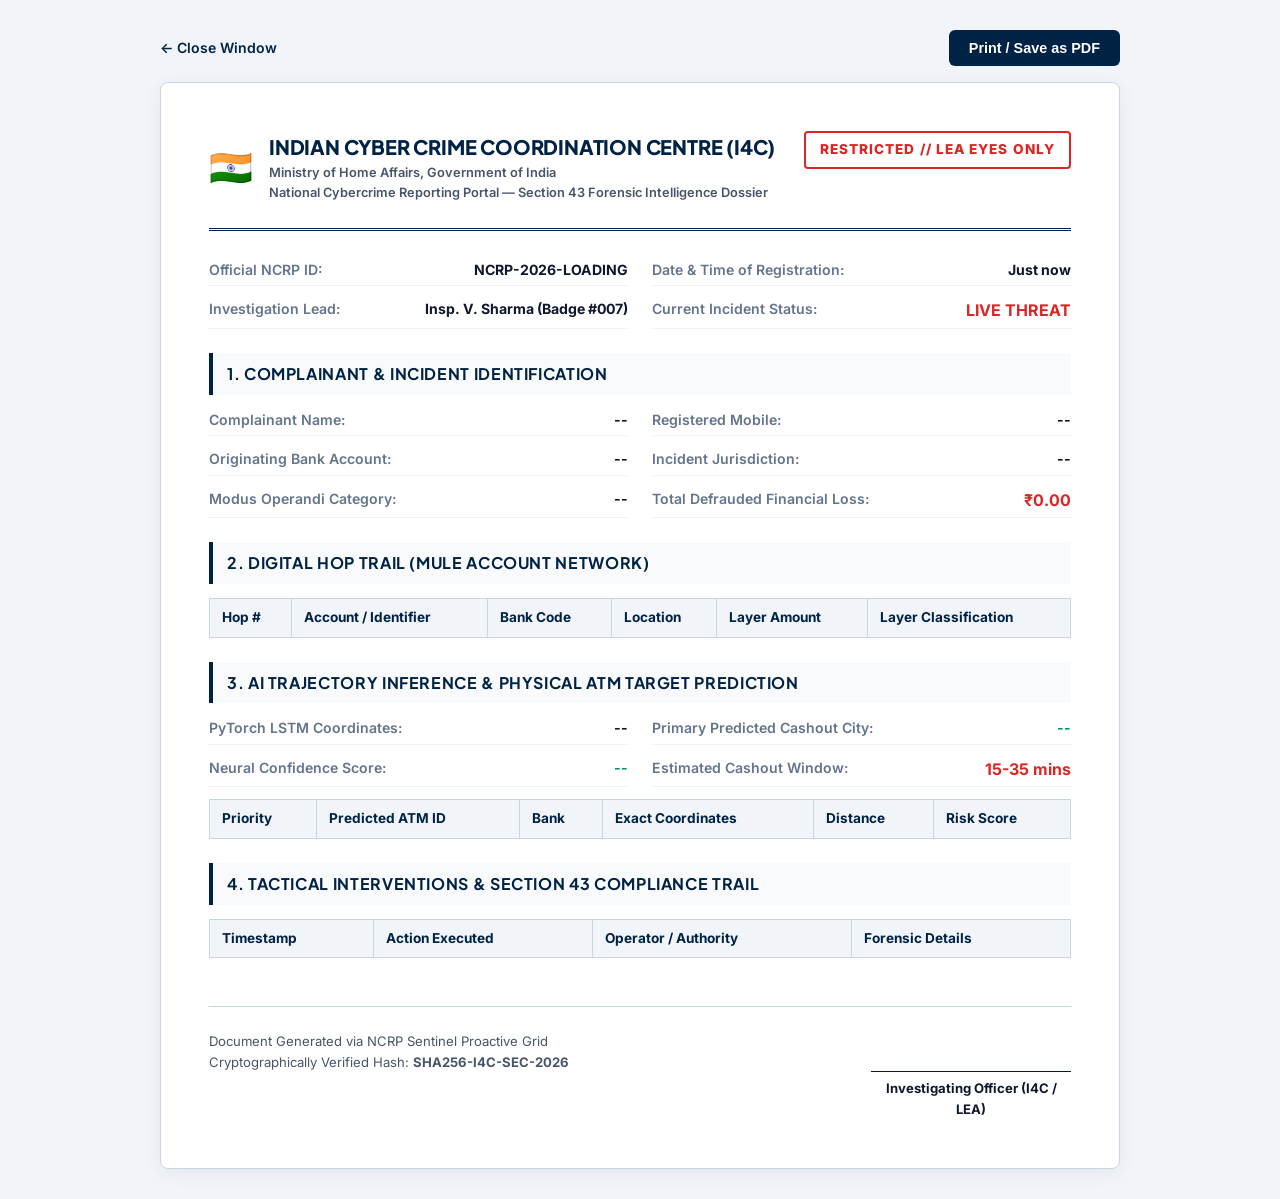
<file: admin_app/static/dossier.html>
<!DOCTYPE html>
<html lang="en">
<head>
  <meta charset="UTF-8">
  <meta name="viewport" content="width=device-width, initial-scale=1.0">
  <title>NCRP Forensic Case Intelligence Dossier — Section 43 Report</title>
  
  <link rel="preconnect" href="https://fonts.googleapis.com">
  <link rel="preconnect" href="https://fonts.gstatic.com" crossorigin>
  <link href="https://fonts.googleapis.com/css2?family=Inter:wght@400;500;600;700&family=Plus+Jakarta+Sans:wght@600;700;800&display=swap" rel="stylesheet">
  
  <style>
    * { box-sizing: border-box; margin: 0; padding: 0; }
    body {
      background: #f1f5f9;
      color: #0f172a;
      font-family: 'Inter', sans-serif;
      padding: 30px 16px;
      line-height: 1.6;
    }
    .dossier-wrapper {
      max-width: 960px;
      margin: 0 auto;
      background: #ffffff;
      border: 1px solid #cbd5e1;
      border-radius: 8px;
      padding: 48px;
      box-shadow: 0 4px 20px rgba(0,0,0,0.06);
    }
    .dossier-header {
      border-bottom: 3px double #002244;
      padding-bottom: 24px;
      margin-bottom: 28px;
      display: flex;
      justify-content: space-between;
      align-items: flex-start;
    }
    .gov-seal-box {
      display: flex;
      gap: 16px;
      align-items: center;
    }
    .seal-emblem {
      font-size: 2.2rem;
    }
    .gov-title-text h1 {
      font-family: 'Plus Jakarta Sans', sans-serif;
      font-size: 1.25rem;
      font-weight: 800;
      color: #002244;
      letter-spacing: -0.01em;
      text-transform: uppercase;
    }
    .gov-title-text p {
      font-size: 0.8rem;
      color: #475569;
      font-weight: 600;
    }
    .confidential-stamp {
      border: 2px solid #dc2626;
      color: #dc2626;
      font-weight: 800;
      font-size: 0.85rem;
      padding: 6px 14px;
      border-radius: 4px;
      letter-spacing: 0.08em;
      text-transform: uppercase;
    }
    .section-title {
      font-family: 'Plus Jakarta Sans', sans-serif;
      font-size: 1rem;
      font-weight: 700;
      color: #002244;
      background: #f8fafc;
      border-left: 4px solid #002244;
      padding: 8px 14px;
      margin: 24px 0 14px 0;
      text-transform: uppercase;
      letter-spacing: 0.04em;
    }
    .info-grid {
      display: grid;
      grid-template-columns: repeat(2, 1fr);
      gap: 12px 24px;
      font-size: 0.88rem;
    }
    .info-row {
      display: flex;
      justify-content: space-between;
      border-bottom: 1px dotted #e2e8f0;
      padding-bottom: 4px;
    }
    .info-row .label {
      color: #64748b;
      font-weight: 600;
    }
    .info-row .val {
      color: #0f172a;
      font-weight: 700;
      text-align: right;
    }
    .val.highlight {
      color: #dc2626;
      font-size: 1rem;
    }
    .val.green {
      color: #059669;
    }
    .dossier-table {
      width: 100%;
      border-collapse: collapse;
      margin: 14px 0;
      font-size: 0.85rem;
    }
    .dossier-table th, .dossier-table td {
      border: 1px solid #cbd5e1;
      padding: 8px 12px;
      text-align: left;
    }
    .dossier-table th {
      background: #f1f5f9;
      font-weight: 700;
      color: #002244;
    }
    .signature-block {
      margin-top: 48px;
      padding-top: 24px;
      border-top: 1px solid #cbd5e1;
      display: flex;
      justify-content: space-between;
      font-size: 0.82rem;
      color: #475569;
    }
    .sig-box {
      text-align: center;
      width: 200px;
    }
    .sig-line {
      border-top: 1px solid #0f172a;
      margin-top: 40px;
      padding-top: 6px;
      font-weight: 700;
      color: #0f172a;
    }
    .action-bar-top {
      max-width: 960px;
      margin: 0 auto 16px auto;
      display: flex;
      justify-content: space-between;
      align-items: center;
    }
    .btn-print {
      background: #002244;
      color: #ffffff;
      font-weight: 700;
      padding: 10px 20px;
      border: none;
      border-radius: 6px;
      cursor: pointer;
      font-size: 0.9rem;
    }
    .btn-print:hover { background: #001730; }
    .back-link {
      color: #002244;
      text-decoration: none;
      font-weight: 600;
      font-size: 0.88rem;
    }
    @media print {
      body { background: #fff; padding: 0; }
      .action-bar-top { display: none; }
      .dossier-wrapper { border: none; box-shadow: none; padding: 0; }
    }
  </style>
</head>
<body>

  <div class="action-bar-top">
    <a href="javascript:window.close();" class="back-link">&larr; Close Window</a>
    <button onclick="window.print()" class="btn-print">Print / Save as PDF</button>
  </div>

  <main class="dossier-wrapper">
    
    <header class="dossier-header">
      <div class="gov-seal-box">
        <div class="seal-emblem">🇮🇳</div>
        <div class="gov-title-text">
          <h1>Indian Cyber Crime Coordination Centre (I4C)</h1>
          <p>Ministry of Home Affairs, Government of India</p>
          <p>National Cybercrime Reporting Portal — Section 43 Forensic Intelligence Dossier</p>
        </div>
      </div>
      <div class="confidential-stamp">RESTRICTED // LEA EYES ONLY</div>
    </header>

    <div class="info-grid">
      <div class="info-row">
        <span class="label">Official NCRP ID:</span>
        <span class="val" id="dossier-ack-id">NCRP-2026-LOADING</span>
      </div>
      <div class="info-row">
        <span class="label">Date & Time of Registration:</span>
        <span class="val" id="dossier-reg-time">Just now</span>
      </div>
      <div class="info-row">
        <span class="label">Investigation Lead:</span>
        <span class="val">Insp. V. Sharma (Badge #007)</span>
      </div>
      <div class="info-row">
        <span class="label">Current Incident Status:</span>
        <span class="val highlight" id="dossier-status">LIVE THREAT</span>
      </div>
    </div>

    <!-- Section 1 -->
    <div class="section-title">1. Complainant & Incident Identification</div>
    <div class="info-grid">
      <div class="info-row">
        <span class="label">Complainant Name:</span>
        <span class="val" id="dossier-victim-name">--</span>
      </div>
      <div class="info-row">
        <span class="label">Registered Mobile:</span>
        <span class="val" id="dossier-victim-phone">--</span>
      </div>
      <div class="info-row">
        <span class="label">Originating Bank Account:</span>
        <span class="val" id="dossier-victim-account">--</span>
      </div>
      <div class="info-row">
        <span class="label">Incident Jurisdiction:</span>
        <span class="val" id="dossier-location">--</span>
      </div>
      <div class="info-row">
        <span class="label">Modus Operandi Category:</span>
        <span class="val" id="dossier-crime-type">--</span>
      </div>
      <div class="info-row">
        <span class="label">Total Defrauded Financial Loss:</span>
        <span class="val highlight" id="dossier-amount">₹0.00</span>
      </div>
    </div>

    <!-- Section 2 -->
    <div class="section-title">2. Digital Hop Trail (Mule Account Network)</div>
    <table class="dossier-table">
      <thead>
        <tr>
          <th>Hop #</th>
          <th>Account / Identifier</th>
          <th>Bank Code</th>
          <th>Location</th>
          <th>Layer Amount</th>
          <th>Layer Classification</th>
        </tr>
      </thead>
      <tbody id="dossier-hops-table">
        <!-- Dynamically populated -->
      </tbody>
    </table>

    <!-- Section 3 -->
    <div class="section-title">3. AI Trajectory Inference & Physical ATM Target Prediction</div>
    <div class="info-grid">
      <div class="info-row">
        <span class="label">PyTorch LSTM Coordinates:</span>
        <span class="val" id="dossier-ai-coords">--</span>
      </div>
      <div class="info-row">
        <span class="label">Primary Predicted Cashout City:</span>
        <span class="val green" id="dossier-ai-city">--</span>
      </div>
      <div class="info-row">
        <span class="label">Neural Confidence Score:</span>
        <span class="val green" id="dossier-ai-confidence">--</span>
      </div>
      <div class="info-row">
        <span class="label">Estimated Cashout Window:</span>
        <span class="val highlight" id="dossier-ai-window">15-35 mins</span>
      </div>
    </div>

    <table class="dossier-table" style="margin-top:12px;">
      <thead>
        <tr>
          <th>Priority</th>
          <th>Predicted ATM ID</th>
          <th>Bank</th>
          <th>Exact Coordinates</th>
          <th>Distance</th>
          <th>Risk Score</th>
        </tr>
      </thead>
      <tbody id="dossier-atms-table">
        <!-- Dynamically populated -->
      </tbody>
    </table>

    <!-- Section 4 -->
    <div class="section-title">4. Tactical Interventions & Section 43 Compliance Trail</div>
    <table class="dossier-table">
      <thead>
        <tr>
          <th>Timestamp</th>
          <th>Action Executed</th>
          <th>Operator / Authority</th>
          <th>Forensic Details</th>
        </tr>
      </thead>
      <tbody id="dossier-actions-table">
        <!-- Dynamically populated -->
      </tbody>
    </table>

    <div class="signature-block">
      <div>
        <p>Document Generated via NCRP Sentinel Proactive Grid</p>
        <p>Cryptographically Verified Hash: <strong>SHA256-I4C-SEC-2026</strong></p>
      </div>
      <div class="sig-box">
        <div class="sig-line">Investigating Officer (I4C / LEA)</div>
      </div>
    </div>

  </main>

  <script>
    document.addEventListener("DOMContentLoaded", async () => {
      const urlParams = new URLSearchParams(window.location.search);
      const caseId = urlParams.get("case_id") || urlParams.get("id");

      if (!caseId) {
        alert("No case ID specified in dossier URL.");
        return;
      }

      try {
        const res = await fetch(`/api/admin/cases/${encodeURIComponent(caseId)}`);
        if (!res.ok) throw new Error("Failed to load case data.");
        const c = await res.json();

        document.getElementById("dossier-ack-id").textContent = c.complaint_id;
        document.getElementById("dossier-reg-time").textContent = c.registered_at;
        document.getElementById("dossier-status").textContent = c.status.replace("_", " ");
        document.getElementById("dossier-victim-name").textContent = c.victim_name;
        document.getElementById("dossier-victim-phone").textContent = c.victim_phone;
        document.getElementById("dossier-victim-account").textContent = c.victim_account;
        document.getElementById("dossier-location").textContent = `${c.city}, ${c.state}`;
        document.getElementById("dossier-crime-type").textContent = c.crime_type;
        document.getElementById("dossier-amount").textContent = `₹${c.reported_amount.toLocaleString('en-IN', { minimumFractionDigits: 2 })}`;

        // Digital Hops
        const hopsTbody = document.getElementById("dossier-hops-table");
        hopsTbody.innerHTML = "";
        (c.digital_hops || []).forEach(h => {
          const tr = document.createElement("tr");
          tr.innerHTML = `
            <td><b>${h.hop_seq}</b></td>
            <td>${h.account_id}</td>
            <td>${h.bank_id}</td>
            <td>${h.city}, ${h.state}</td>
            <td>₹${(h.amount || 0).toLocaleString('en-IN')}</td>
            <td>${h.type}</td>
          `;
          hopsTbody.appendChild(tr);
        });

        // AI Prediction
        if (c.prediction) {
          const p = c.prediction;
          const coords = p.mathematical_coords;
          if (coords) {
            document.getElementById("dossier-ai-coords").textContent = `${coords.latitude.toFixed(4)}° N, ${coords.longitude.toFixed(4)}° E`;
          }
          document.getElementById("dossier-ai-city").textContent = `${p.primary_target_city}, ${p.primary_target_state}`;

          const atmsTbody = document.getElementById("dossier-atms-table");
          atmsTbody.innerHTML = "";
          (p.predicted_atms || []).forEach(atm => {
            const tr = document.createElement("tr");
            tr.innerHTML = `
              <td><b>#${atm.rank}</b></td>
              <td>${atm.atm_id}</td>
              <td>${atm.bank_id}</td>
              <td>${atm.latitude.toFixed(4)}, ${atm.longitude.toFixed(4)}</td>
              <td>${atm.distance_km} km</td>
              <td><b>${atm.risk_zone}/100</b></td>
            `;
            atmsTbody.appendChild(tr);
          });

          if (p.predicted_atms && p.predicted_atms.length > 0) {
            document.getElementById("dossier-ai-confidence").textContent = `${p.predicted_atms[0].confidence_pct}% Match`;
            document.getElementById("dossier-ai-window").textContent = p.predicted_atms[0].estimated_cashout_window || "15-35 mins";
          }
        }

        // Actions
        const actionsTbody = document.getElementById("dossier-actions-table");
        actionsTbody.innerHTML = "";
        (c.actions_taken || []).forEach(a => {
          const tr = document.createElement("tr");
          tr.innerHTML = `
            <td>${a.timestamp}</td>
            <td><b>${a.action}</b></td>
            <td>${a.operator}</td>
            <td>${a.details}</td>
          `;
          actionsTbody.appendChild(tr);
        });

      } catch (err) {
        alert("Error populating investigation dossier: " + err.message);
      }
    });
  </script>
</body>
</html>
</file>
